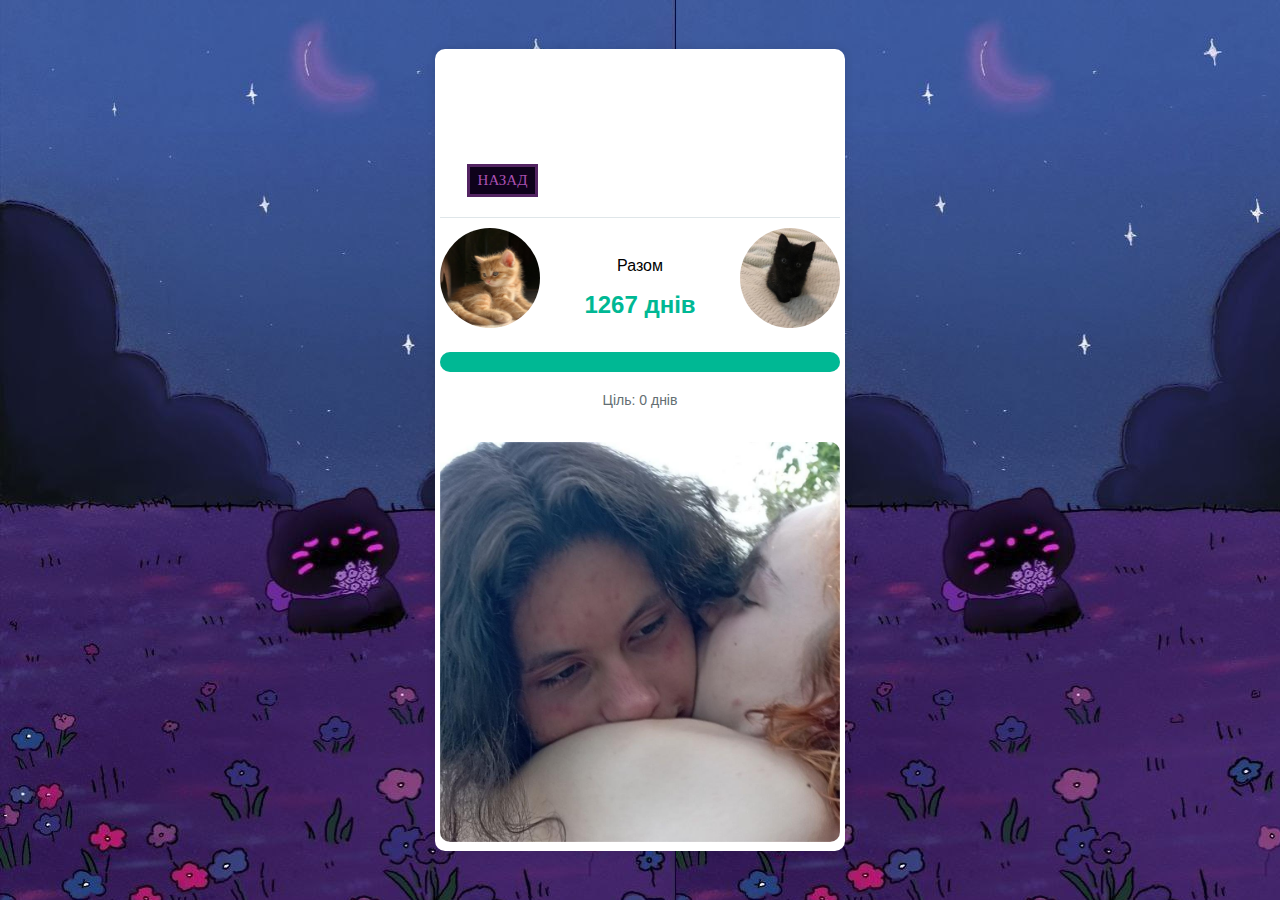
<file: test.html>
<!DOCTYPE html>
<html lang="uk">
<head>
    <link rel="apple-touch-icon" sizes="57x57" href="img/apple-icon-57x57.png">
    <link rel="apple-touch-icon" sizes="60x60" href="img/apple-icon-60x60.png">
    <link rel="apple-touch-icon" sizes="72x72" href="img/apple-icon-72x72.png">
    <link rel="apple-touch-icon" sizes="76x76" href="img/apple-icon-76x76.png">
    <link rel="apple-touch-icon" sizes="114x114" href="img/apple-icon-114x114.png">
    <link rel="apple-touch-icon" sizes="120x120" href="img/apple-icon-120x120.png">
    <link rel="apple-touch-icon" sizes="144x144" href="img/apple-icon-144x144.png">
    <link rel="apple-touch-icon" sizes="152x152" href="img/apple-icon-152x152.png">
    <link rel="apple-touch-icon" sizes="180x180" href="img/apple-icon-180x180.png">
    <link rel="icon" type="image/png" sizes="192x192"  href="img/android-icon-192x192.png">
    <link rel="icon" type="image/png" sizes="32x32" href="img/favicon-32x32.png">
    <link rel="icon" type="image/png" sizes="96x96" href="img/favicon-96x96.png">
    <link rel="icon" type="image/png" sizes="16x16" href="img/favicon-16x16.png">
    <link rel="manifest" href="img/manifest.json">
    <meta name="msapplication-TileColor" content="#ffffff">
    <meta name="msapplication-TileImage" content="/ms-icon-144x144.png">
    <meta name="theme-color" content="#ffffff">
    
    <meta charset="UTF-8">
    <meta name="viewport" content="width=device-width, initial-scale=1.0">
    <title>для сонічки</title>
    <link rel="stylesheet" href="test-statist.css">
</head>
<body>
    <div class="container">
      <div class="single_button_container">
        <a href="osnov.html" class="pixel_button">Назад</a>
    
    </div>
    <hr class="divider">
        <div class="header">
          
            <div class="profile">
                <img src="img/kotsonya.jpg" alt="Profile 1">
            </div>
            <div class="heart">
                <p>Разом</p>
                <h2 id="daysTogether"></h2>
            </div>
            <div class="profile">
                <img src="img/kotmarik.jpg" alt="Profile 2">
            </div>
        </div>
        <div class="progress-bar">
            <div class="progress" id="progress"></div>
        </div>
        <div class="milestones">
            <p id="currentMilestone">Відлік з: 03.02.2023</p>
        </div>
        <div class="image">
            <img id="milestoneImage" src="img/arxiv1.jpg" alt="Milestone Image">
        </div>
    </div>
    <script>

      const startDate = new Date('2023-02-03');
const images = [
    'img/arxiv1.jpg', // 500 days
    'img/arxiv2.jpg', // 600 days
    'img/arxiv3.jpg', // 700 days
    'img/arxiv4.jpg', // 800 days
    'img/arxiv1.jpg', // 900 days
    'img/arxiv2.jpg'  // 1000 days
];
const milestones = [500, 600, 700, 800, 900, 1000];

function calculateDaysTogether(startDate) {
    const currentDate = new Date();
    const differenceInTime = currentDate.getTime() - startDate.getTime();
    return Math.floor(differenceInTime / (1000 * 3600 * 24));
}

function updatePage() {
    const daysTogether = calculateDaysTogether(startDate);
    document.getElementById('daysTogether').innerText = `${daysTogether} днів`;

    let currentMilestone = 0;
    let nextMilestone = 0;
    let milestoneImage = images[0];
    
    for (let i = 0; i < milestones.length; i++) {
        if (daysTogether >= milestones[i]) {
            currentMilestone = milestones[i];
            milestoneImage = images[i];
        } else {
            nextMilestone = milestones[i];
            break;
        }
    }

    document.getElementById('currentMilestone').innerText = `Ціль: ${nextMilestone} днів`;
    document.getElementById('milestoneImage').src = milestoneImage;

    const progressPercentage = nextMilestone ? (daysTogether / nextMilestone) * 100 : 100;
    document.getElementById('progress').style.width = `${progressPercentage}%`;
}

updatePage();


    </script>
</body>
</html>
</file>
<file: test-statist.css>
body {
    font-family: Arial, sans-serif;
    background-image: url('img/fon-statist.jpeg'); 
    /* background-size: cover; Растянуть изображение на всю площадь элемента */
    display: flex;
    justify-content: center;
    align-items: center;
    height: 100vh;
    margin: 0;
    background-color: #f4f4f4;
}

.container {
    background: white;
    padding: 5px;
    border-radius: 10px;
    box-shadow: 0 0 10px rgba(0,0,0,0.1);
    width: 70%;
    max-width: 400px;
    text-align: center;
}

.header {
    display: flex;
    justify-content: space-between;
    align-items: center;
}

.profile img {
    width: 100px;
    height: 100px;
    border-radius: 50%;
}

.heart {
    flex: 1;
} 

.heart h2 {
    margin: 0;
    color: #00b894;
}

.progress-bar {
    background: #dfe6e9;
    border-radius: 10px;
    margin: 20px 0;
    height: 20px;
    position: relative;
}

.progress {
    background: #00b894;
    height: 100%;
    border-radius: 10px;
    width: 0;
}

.image img {
    width: 100%;
    border-radius: 10px;
    margin-top: 20px;
}

.milestones {
    font-size: 14px;
    color: #636e72;
}



.pixel_button {
    margin-top: 90px;
    margin-left: -275px;
    display: inline-block;
    padding: 5px 8px;
    font-size: 15px;
    color: #ab50b2;
    background-color: #0e021b;
    text-decoration: none;
    border: 3px solid #793789a6;
    text-transform: uppercase;
    font-family: 'Press Start 2P', cursive;
    position: relative;
    transition: all 0.2s;
}

.single_button_container {
    display: flex;
    
    justify-content: center;
    margin: 20px 0;
}
.pixel_button:before,
.pixel_button:after {
    content: "";
    position: absolute;
    width: 100%;
    height: 100%;
    top: 0;
    left: 0;
    z-index: -1;
    background-color: #000000a7;
    transition: all 0.2s;
}

.pixel_button:before {
    transform: translate(5px, 5px);
    background-color: #5555553d;
}

.pixel_button:after {
    transform: translate(10px, 10px);
    background-color: #00000079;
}

.pixel_button:hover:before {
    transform: translate(2px, 2px);
}

.pixel_button:hover:after {
    transform: translate(4px, 4px);
}


.divider {
    border: 0;
    height: 1px;
    background: #dfe6e9;
    margin: 10px 0;
}
</file>
